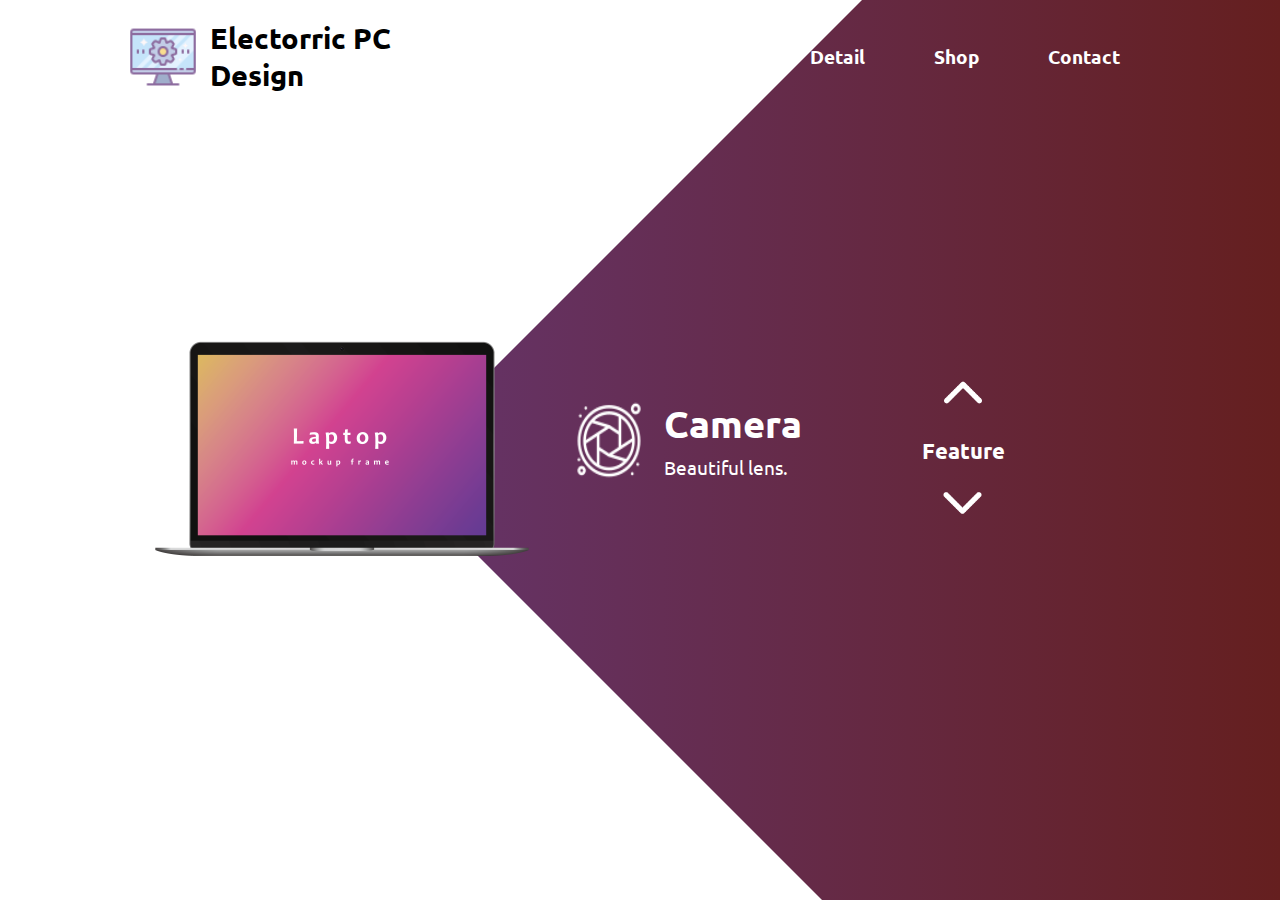
<file: works/1/index.html>
<!DOCTYPE html>
<html lang="en">
<head>
    <meta charset="UTF-8">
    <meta http-equiv="X-UA-Compatible" content="IE=edge">
    <meta name="viewport" content="width=device-width, initial-scale=1.0">
    <title>Javascript-website-tutorial</title>
    <link rel="stylesheet" href="style.css">
    <link rel="preconnect" href="https://fonts.googleapis.com">
<link rel="preconnect" href="https://fonts.gstatic.com" crossorigin>
<!-- googleのフォントを使う -->
<link href="https://fonts.googleapis.com/css2?family=Ubuntu:ital,wght@1,300&display=swap" rel="stylesheet">

</head>
    <body>
        <div class="main">
          <nav>
            <!-- ロゴを置く部分を作る -->
                <div class="logo-area">
                    <img src="./images/logo.png" alt="" class="logo" />
                    <!-- タイトルをつける -->
                 <h2>Electorric PC Design</h2>
                </div>
                <!-- リンクのナビゲーションを作る -->
                <div class="nav-links">
                     <ul>
                        <!-- クリックができるaタグを使う -->
                        <a href=""><li>Home</li></a>
                        <a href=""><li>Detail</li></a>
                        <a href=""><li>Shop</li></a>
                        <a href=""><li>Contact</li></a>
                    </ul>
                </div>
          </nav>
<!-- 画像や文字をつけてインターフェースを作る -->
            <!-- infomation section -->
            <div class="infomation">
                <div class="overlay"></div>
                <img src="./images/pc.png" class="pc" alt=""/>
                <div id="circle">
                    <div class="feature one">
                        <img src="./images/camera.png" alt=""/>
                        <div>
                            <h1>Camera</h1>
                            <p>Beautiful lens.</p>
                        </div>
                    </div>
                    <div class="feature two">
                        <img src="./images/processor.png" alt=""/>
                        <div>
                            <h1>Processor</h1>
                            <p>Processor is very important.</p>
                        </div>
                    </div><div class="feature three">
                        <img src="./images/battery.png" alt=""/>
                        <div>
                            <h1>Battery</h1>
                            <p>Battery is powerful.</p>
                        </div>
                    </div><div class="feature four">
                        <img src="./images/display.png" alt=""/>
                        <div>
                            <h1>Display</h1>
                            <p>Beautiful display.</p>
                        </div>
                    </div>
                </div>
            </div>
            <!-- control section -->
            <div class="control">
                <img src="./images/arrow.png" id="upBtn"/>
                <h3>Feature</h3>
                <img src="./images/arrow.png" id="downBtn" />
            </div>
        </div>
        <script src="./app.js"></script>
    </body>
</html>
</file>
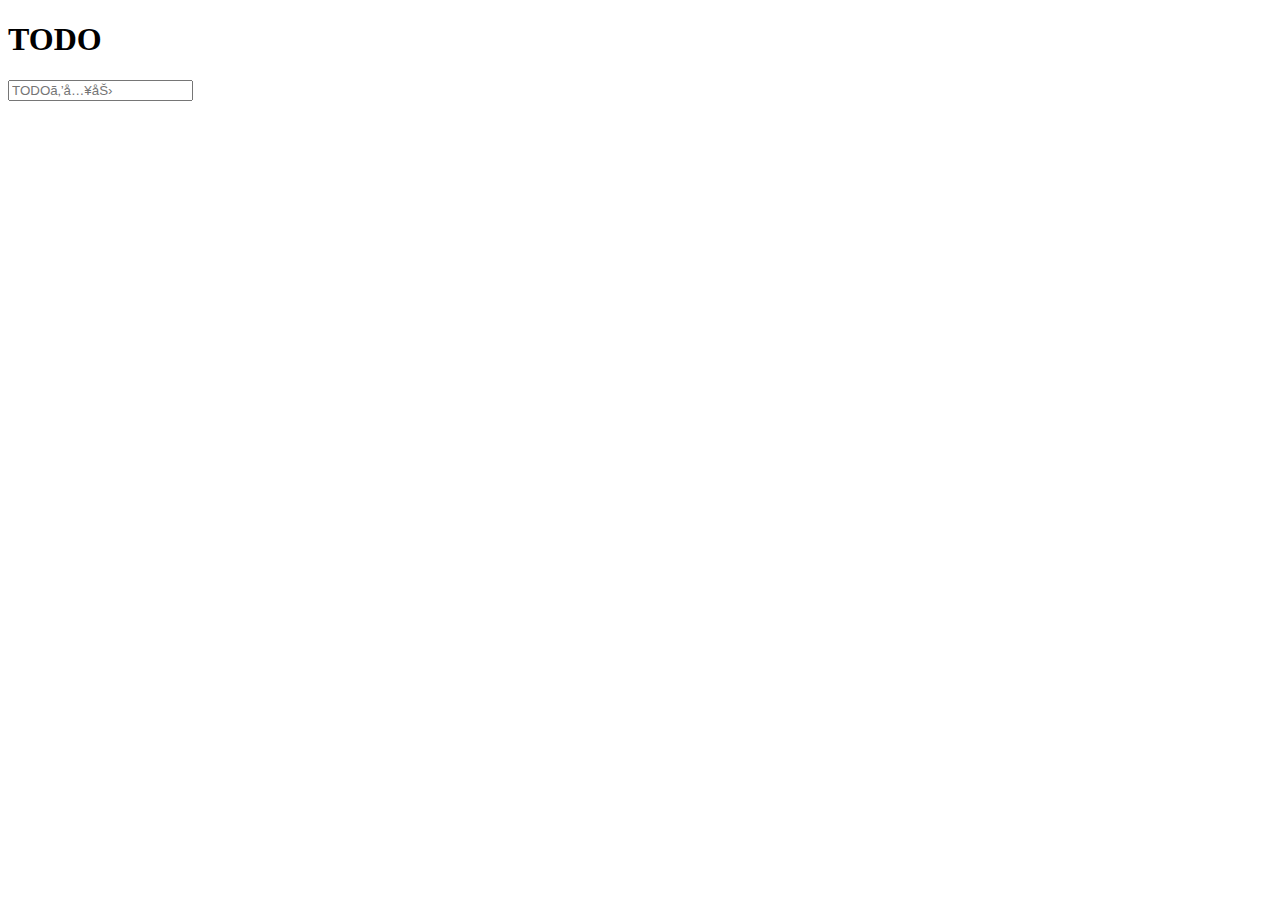
<file: works/3/index.html>
<!DOCTYPE html>
<html lang="ja">

<head>
    <meta charset=""UTF-8>
    <meta http-equiv="X-UA-Compatible" content="IE=egde">
    <!-- フォントの指定 -->
    <link href="https://cdn.jsdelivr.net/npm/bootstrap@5.0.2/dist/css/bootstrap.min.css" rel="stylesheet" integrity="sha384-EVSTQN3/azprG1Anm3QDgpJLIm9Nao0Yz1ztcQTwFspd3yD65VohhpuuCOmLASjC" crossorigin="anonymous">
    <meta name="viewport" content="width=device-width,initial-scale=1.0">
    <title>Document</title>
</head>

<body class="bg-light">
    <div class="container w-75">
<!-- タイトルの作成 -->
        <h1 class="text-center text-info my-4">TODO</h1>
        <!-- 入力できるフォームを作成する -->
        <form id="form" class="mb-4">
            <input type="text" id="input" class="form-control" placeholder="TODOを入力" autocomplete="off">
        </form>
        <!-- ＴＯＤＯ のためのリストを作る -->
        <ul class="list-group text-secondary" id="ul"></ul>
    </div>
    <script src="index.js"></script>
</body>

</html>
</file>
<file: works/1/style.css>
/* ？ */
*{
    margin: 0;
    padding: 0;
    box-sizing: border-box;
}

/* それぞれのクラスの設定をする */
.main{
    font-family: 'Ubuntu', sans-serif;
    font-size: 1.2rem;
    width: 100vw;
    height: 100vh;
    background: linear-gradient(to right, rgb(101, 62, 141), rgb(101, 31, 31));
    overflow: hidden;
    position: relative;
}

nav{
    display: flex;
    width: 80vw;
    margin: 20px auto;
    align-items: center;
    font-weight: 550;
    position: sticky;
    z-index: 1;
}

.logo-area{
    display: flex;
    align-items: center;
}

.logo{
    width: 20%;
    height: 20%;
    margin-right: 12px;
}

.nav-links{
    flex: 1;
    text-align: right;
}
.nav-links ul li{
    list-style: none;/*リストの点をなくす*/
    display: inline-block;
    padding: 0 2rem;
}

.nav-links ul a{
    font-weight: 600;
    color: #fff;
    text-decoration: none;
    transition: 0.3s;
}

.nav-links ul a:hover{
    color: rgba(255, 255, 255, 0.46)
}

.infomation{
    width: 1000px;
    height: 1000px;
    position: absolute;
    top: 50%;
    left: -10%;
    transform: translateY(-50%);

}

.overlay{
    width: 0;
    height: 0;
    border-top: 520px solid #fff;
    border-left: 520px solid #fff;
    border-right: 520px solid transparent;
    border-bottom: 520px solid #fff;
}

#circle{
    width: 1000px;
    height: 1000px;
    /* background: #ccc; */
    position: absolute;
    border-radius: 50%;
    top: 0;
    left: 0;
    transform: rotate(0deg);
    transition: 1s;
}

.pc{
    width: 400px;
    position: absolute;
    top: 50%;
    transform: translateY(-50%);
    left: 27%;
    z-index: 1;
}

.feature{
    display: flex;
    position: absolute;
    color: white;
}

.feature img{
    width: 70px;
}

.feature div{
    margin-left: 20px;

}
.feature div p{
    margin-top: 8px;
}
.one{
    top: 450px;
    right: 70px;
}

.two{
    top: 100px;
    left: 340px;
    transform: rotate(-90deg);
}

.three{
    bottom: 450px;
    left: 50px;
    transform: rotate(-180deg);
}

.four{
    bottom: 150px;
    right: 370px;
    transform: rotate(-270deg);
}

.control{
    position: absolute;
    top: 50%;
    right: 15%;
    transform: translateY(-50%);
    text-align: center;
}

.control img{
    width: 15%;
}

.control h3{
    color: #fff;
    margin: 20px 0;
}

#upBtn{
    cursor: pointer;
}
#downBtn{
    cursor: pointer;
    transform: rotate(180deg);
}
</file>
